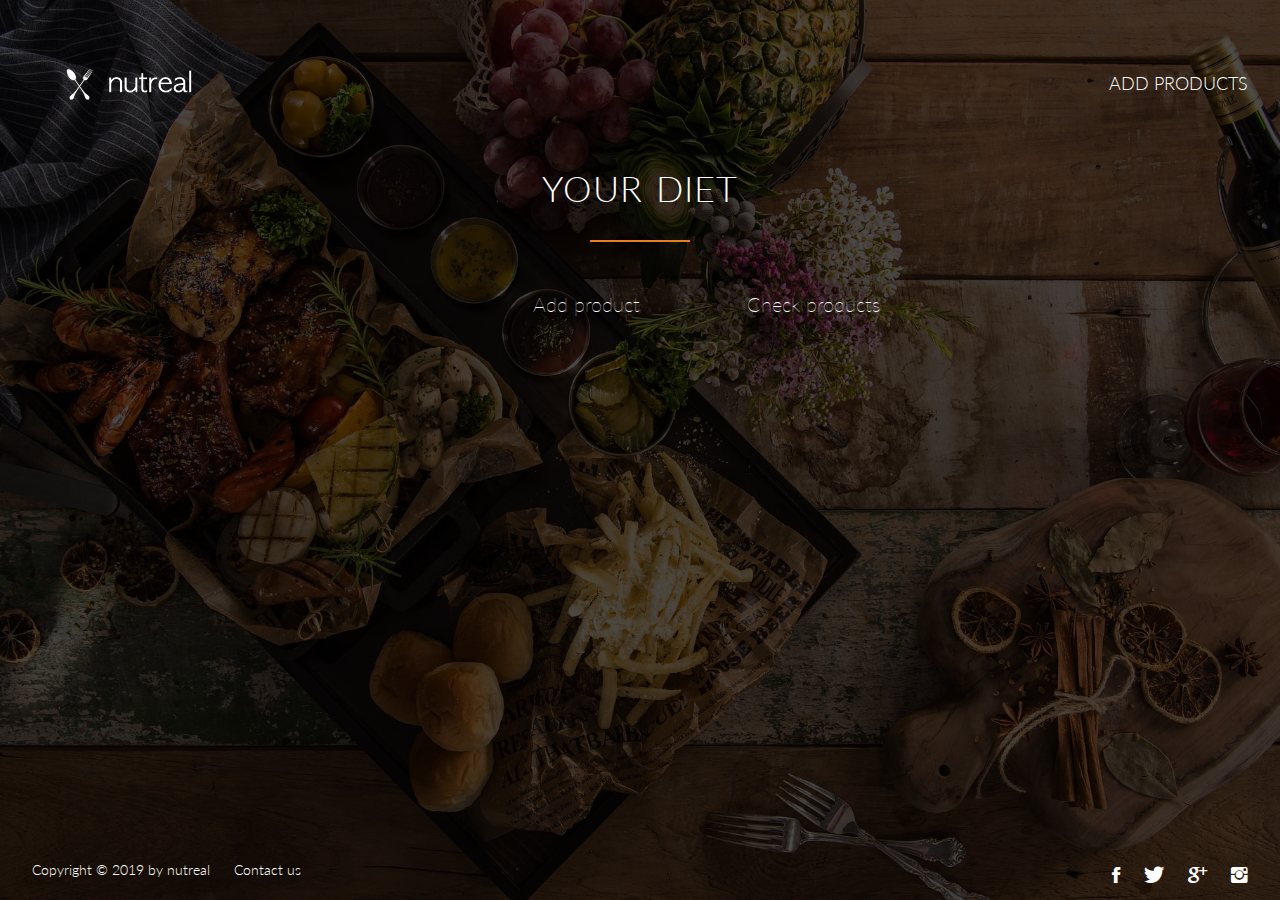
<file: src/main/resources/templates/dietDetalis.html>
<!DOCTYPE html>
<html lang="en" xmlns:th="http://www.thymeleaf.org">
<head th:fragment="head">
    <meta charset="utf-8">
    <meta name="viewport" content="width=device-width, initial-scale=1.0">
    <meta name="description" content="Omnifood is a premium food delivery service with the mission to bring affordable and healty meals to as many people as possible.">

    <link href="../static/css/normalize.css" th:href="@{/css/style.css}" rel="stylesheet" />
    <link href="../static/css/grid.css" th:href="@{/css/grid.css}" rel="stylesheet" />
    <link href="../static/css/ionicons.min.css" th:href="@{/css/ionicons.min.css}" rel="stylesheet" />
    <link href="../static/css/animate.css" th:href="@{/css/animate.css}" rel="stylesheet" />
    <link href="../static/css/style.css" th:href="@{/css/style.css}" rel="stylesheet" />
    <link href="../static/css/queries.css" th:href="@{/css/queries.css}" rel="stylesheet" />
    <link href='http://fonts.googleapis.com/css?family=Lato:100,300,400,300italic' rel='stylesheet' type='text/css'>

    <title>Nutreal</title>

</head>
<body>

<header>
    <nav>
        <div class="row">
            <a href="/index" th:href="@{/index}"><img src="../static/img/logo-white.png" th:src="@{img/logo-white.png}" alt="Omnifood logo" class="logo" /></a>
            <img src="../static/img/logo.png" th:src="@{img/logo.png}" alt="Omnifood logo" class="logo-black">
            <ul class="main-nav js--main-nav">
<!--                <li><a href="/index" th:href="@{/index}">Index</a></li>-->
                <li><a href="/addProducts" th:href="@{/addProducts}">Add Products</a></li>
            </ul>
            <a class="mobile-nav-icon js--nav-icon"><i class="ion-navicon-round"></i></a>
        </div>
    </nav>
</header>

<section class="products" id="daily">
    <div class="text-box">
        <h2>Your Diet</h2>
    </div>

    <div class="row" id="dietDetails">
        <tr th:each="meal:${mealList}">
            <table>
                <th th:text="${meal.getName()}"></th>
                <td><li><a th:href="@{'/productsList?id=' +${meal.getId()}}">Add product</a></li></td>
                <td><li><a th:href="@{'/productsInMeal?id=' +${meal.getId()}}">Check products</a></li></td>
            </table>
    </div>

</section>

<footer>
        <div class="row">
            <div class="col span-1-of-2 footer-nav">
                <ul>
                    <li>Copyright &copy; 2019 by nutreal</li>
                    <li><a href="/contactUs" th:href="@{/contactUs}">Contact us</a></li>
                </ul>
            </div>
            <div class="col span-1-of-2">
                <ul class="social-links">
                    <li><a href="#"><i class="ion-social-facebook"></i></a></li>
                    <li><a href="#"><i class="ion-social-twitter"></i></a></li>
                    <li><a href="#"><i class="ion-social-googleplus"></i></a></li>
                    <li><a href="#"><i class="ion-social-instagram"></i></a></li>
                </ul>
            </div>
        </div>
    </footer>

</body>
</html>
</file>
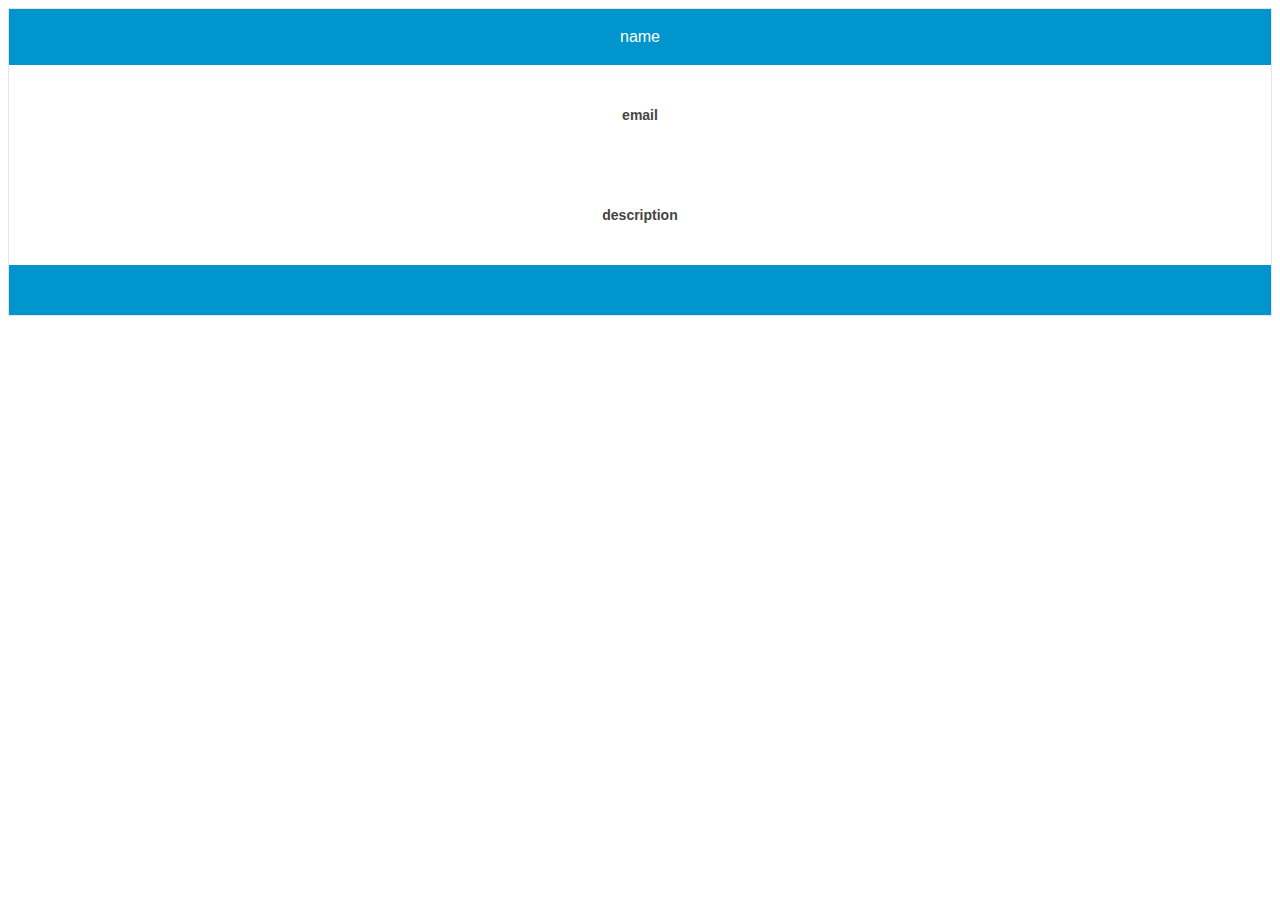
<file: src/main/resources/templates/template.html>
<!DOCTYPE html>
<html lang="en" xmlns:th=“http://www.thymeleaf.org“>
<head>
    <title th:remove="all">Message</title>
    <meta http-equiv="Content-Type" content="text/html; charset=UTF-8"/>

    <style type="text/css">
        h1 {font-size: 26px; color: #444444 !important; font-family: "Lucida Grande", "Lucida Sans", "Lucida Sans Unicode", sans-serif; line-height: 1.5;}
        h2 {font-size: 14px; color: #444444 !important; font-family: "Lucida Grande", "Lucida Sans", "Lucida Sans Unicode", sans-serif;}
        p {font-size: 16px; color: #ffffff; font-family: "Lucida Grande", "Lucida Sans", "Lucida Sans Unicode", sans-serif; line-height: 1.5;}
        table { border: 1px solid #e4e4e4;}
        a {color: #062b67; text-decoration: none; font-weight: bold;}
    </style>

</head>
<body>
<table width="100%" cellpadding="0" cellspacing="0" bgcolor="0095cc">
    <tr>
        <td height="50" align="center"><p th:text="${header}">name</p></td>
    </tr>
    <tr bgcolor="ffffff">
        <td height="100" align="center"><h2 th:text="${email}">email</h2></td>
    </tr>
    <tr bgcolor="ffffff">
        <td height="100" align="center"><h2 th:text="${description}">description</h2></td>
    </tr>
    <tr>
        <td height="50" align="center"><p></p></td>
    </tr>
</table>
</body>
</html>
</file>
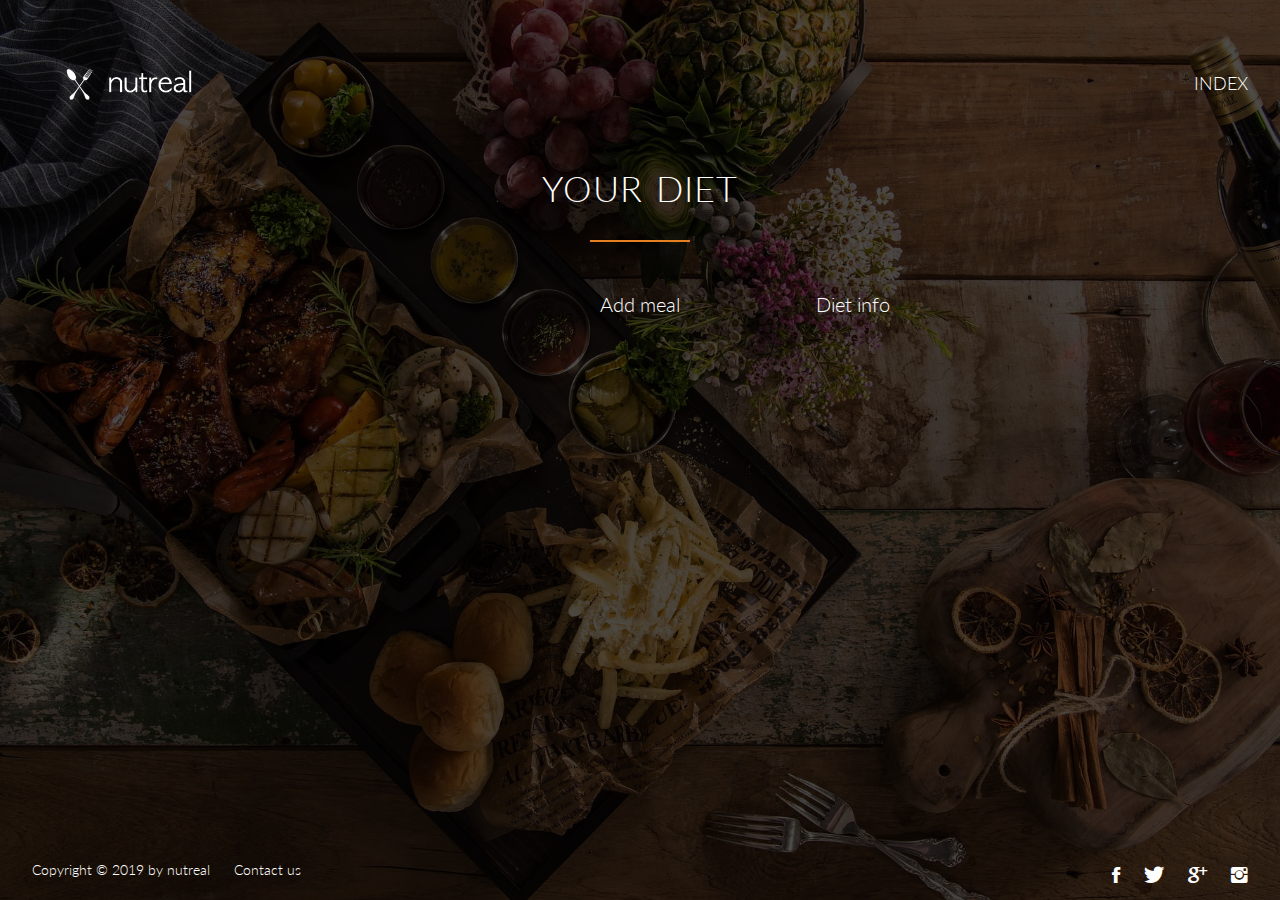
<file: src/main/resources/templates/yourDiet.html>
<!DOCTYPE html>
<html lang="en" xmlns:th="http://www.thymeleaf.org">
<head th:fragment="head">
    <meta charset="utf-8">
    <meta name="viewport" content="width=device-width, initial-scale=1.0">
    <meta name="description" content="Omnifood is a premium food delivery service with the mission to bring affordable and healty meals to as many people as possible.">

    <link href="../static/css/normalize.css" th:href="@{/css/style.css}" rel="stylesheet" />
    <link href="../static/css/grid.css" th:href="@{/css/grid.css}" rel="stylesheet" />
    <link href="../static/css/ionicons.min.css" th:href="@{/css/ionicons.min.css}" rel="stylesheet" />
    <link href="../static/css/animate.css" th:href="@{/css/animate.css}" rel="stylesheet" />
    <link href="../static/css/style.css" th:href="@{/css/style.css}" rel="stylesheet" />
    <link href="../static/css/queries.css" th:href="@{/css/queries.css}" rel="stylesheet" />
    <link href='//fonts.googleapis.com/css?family=Lato:100,300,400,300italic' rel='stylesheet' type='text/css'>

    <title>Nutreal</title>

</head>
<body>

<header>
    <nav>
        <div class="row">
            <a href="/index" th:href="@{/index}"><img src="../static/img/logo-white.png" th:src="@{img/logo-white.png}" alt="Omnifood logo" class="logo" /></a>
            <img src="../static/img/logo.png" th:src="@{img/logo.png}" alt="Omnifood logo" class="logo-black">
            <ul class="main-nav js--main-nav">
                <li><a href="/user/registerUser" th:href="@{/user/registerUser}">Index</a></li>
            </ul>
            <a class="mobile-nav-icon js--nav-icon"><i class="ion-navicon-round"></i></a>
        </div>
    </nav>
</header>

<section class="products" id="daily">
    <div class="text-box">
        <h2>Your Diet</h2>
    </div>

    <div class="row" id="yourDietPage">
        <tr th:each="diet:${dietList}">
            <table>
            <th th:text="${diet.getDate()}"></th>
            <td><li><a th:href="@{'/addMeal?id=' +${diet.getId()}}">Add meal</a></li></td>
            <td><li><a th:href="@{'/dietDetalis?id=' +${diet.getId()}}">Diet info</a></li></td>
            </table>
        </tr>
    </div>

</section>

<footer>
        <div class="row">
            <div class="col span-1-of-2 footer-nav">
                <ul>
                    <li>Copyright &copy; 2019 by nutreal</li>
                    <li><a href="/contactUs" th:href="@{/contactUs}">Contact us</a></li>
                </ul>
            </div>
            <div class="col span-1-of-2">
                <ul class="social-links">
                    <li><a href="#"><i class="ion-social-facebook"></i></a></li>
                    <li><a href="#"><i class="ion-social-twitter"></i></a></li>
                    <li><a href="#"><i class="ion-social-googleplus"></i></a></li>
                    <li><a href="#"><i class="ion-social-instagram"></i></a></li>
                </ul>
            </div>
        </div>
    </footer>


</body>
</html>
</file>
